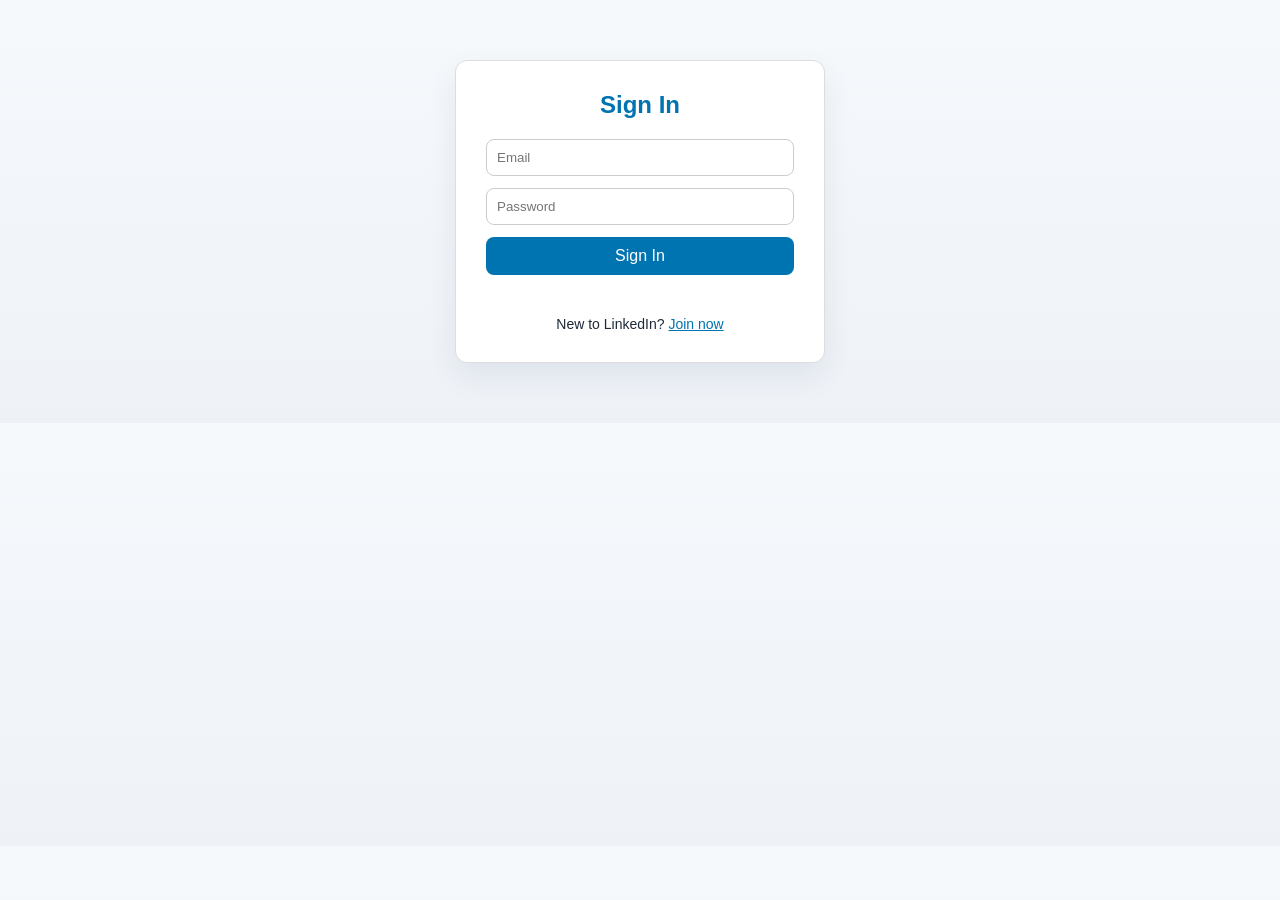
<file: auth/login.html>
<!DOCTYPE html>
<html lang="en">
<head>
    <meta charset="UTF-8">
    <meta name="viewport" content="width=device-width, initial-scale=1.0">
    <title>LinkedIn - Login</title>
    <link rel="stylesheet" href="../common.css">
    <link rel="stylesheet" href="auth.css">
</head>
<body>



    <div class="auth-container">
        <div class="auth-box">
            <h2>Sign In</h2>
            <form id="loginForm">
                <input id="loginEmail" type="email" placeholder="Email" required>
                <input id="loginPassword" type="password" placeholder="Password" required>
                <button type="submit">Sign In</button>
            </form>
            <p id="authMessage" class="auth-message" aria-live="polite"></p>
            <p>New to LinkedIn? <a href="register.html">Join now</a></p>
        </div>
    </div>

    <script src="../common.js"></script>
    <script src="auth.js"></script>

</body>
</html>
</file>
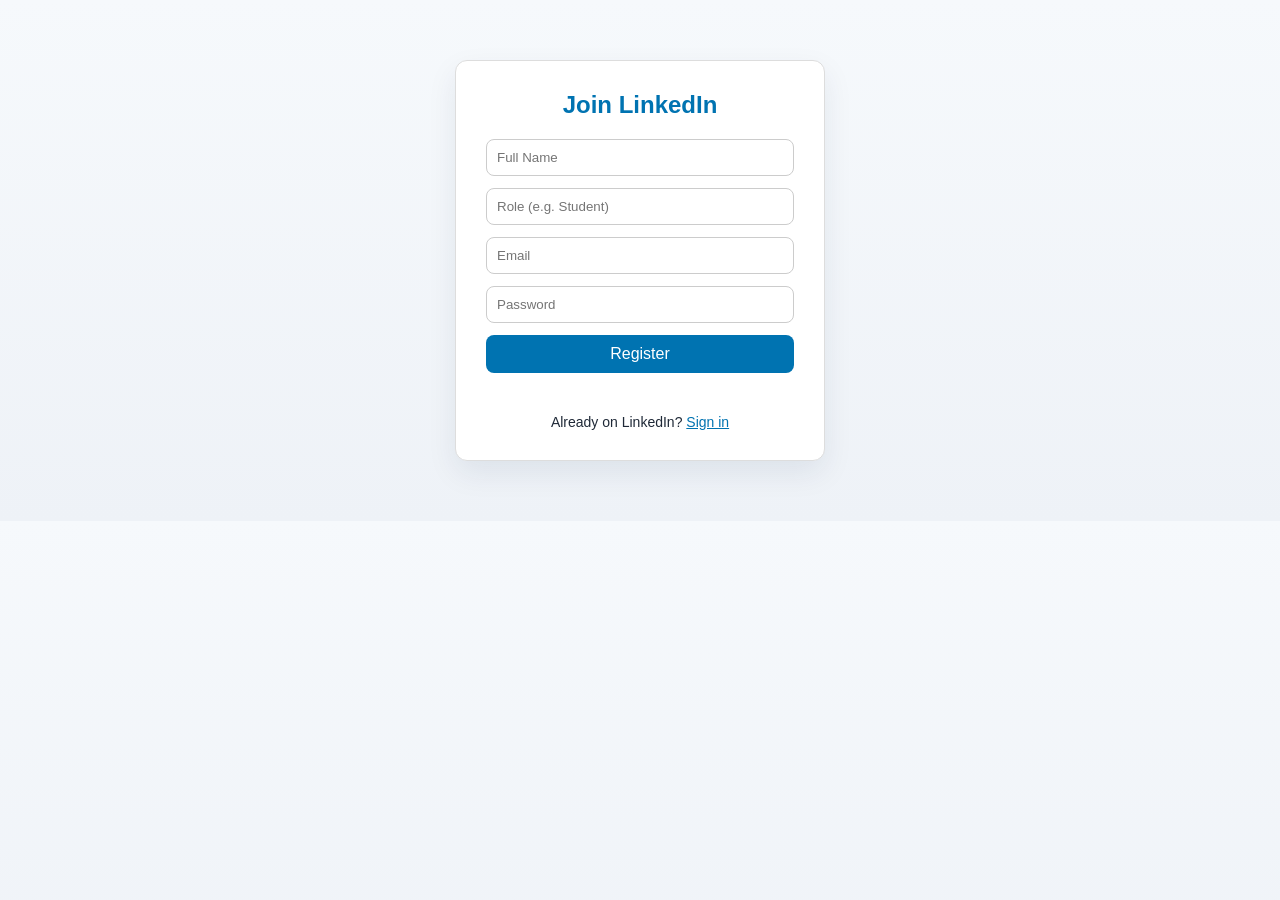
<file: auth/register.html>
<!DOCTYPE html>
<html lang="en">
<head>
    <meta charset="UTF-8">
    <meta name="viewport" content="width=device-width, initial-scale=1.0">
    <title>LinkedIn  - Register</title>
    <link rel="stylesheet" href="../common.css">
    <link rel="stylesheet" href="auth.css">
</head>
<body>


    <div class="auth-container">
        <div class="auth-box">
            <h2>Join LinkedIn</h2>
            <form id="registerForm">
                <input id="registerName" type="text" placeholder="Full Name" required>
                <input id="registerRole" type="text" placeholder="Role (e.g. Student)" required>
                <input id="registerEmail" type="email" placeholder="Email" required>
                <input id="registerPassword" type="password" placeholder="Password" required>
                <button type="submit">Register</button>
            </form>
            <p id="authMessage" class="auth-message" aria-live="polite"></p>
            <p>Already on LinkedIn? <a href="login.html">Sign in</a></p>
        </div>
    </div>

    <script src="../common.js"></script>
    <script src="auth.js"></script>

</body>
</html>
</file>
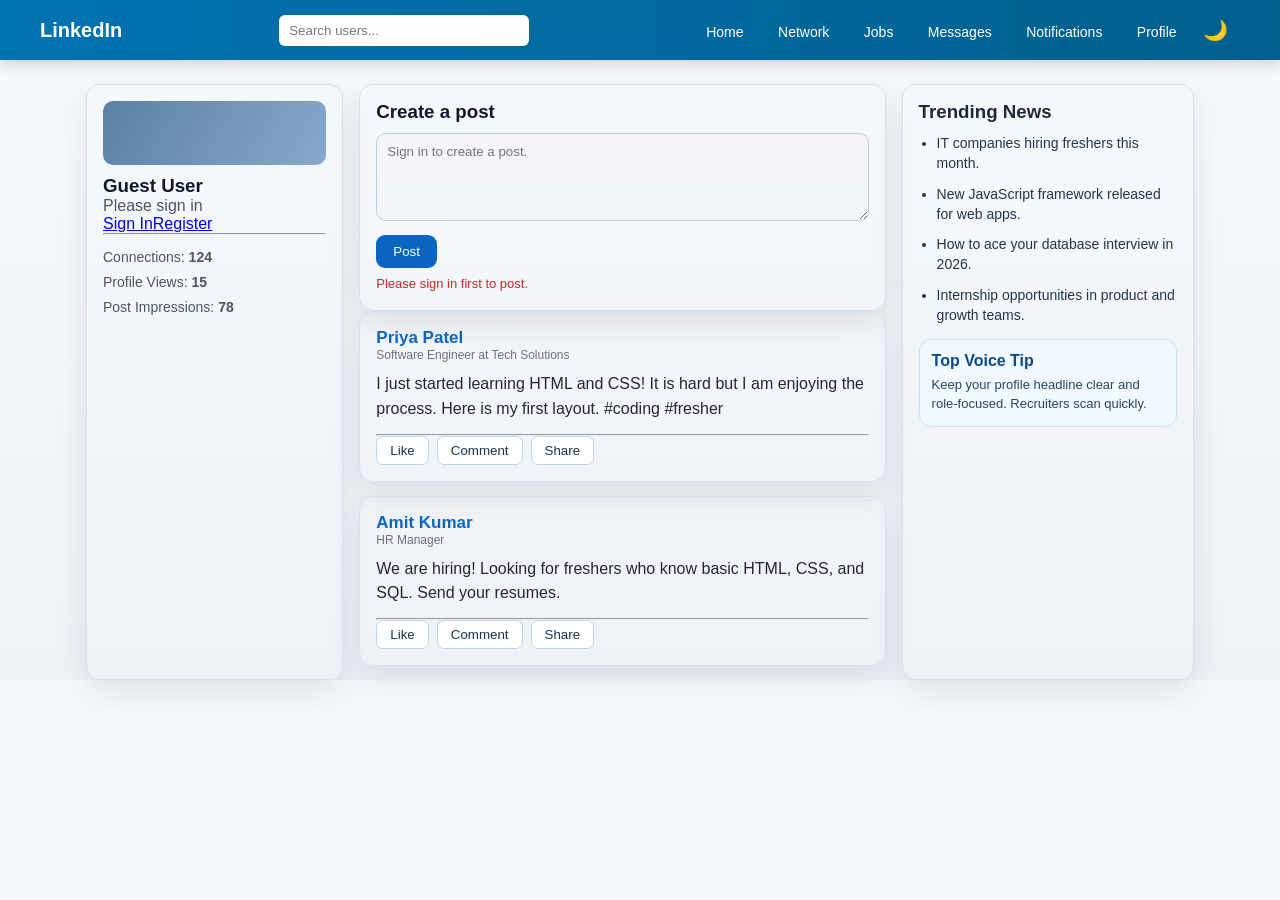
<file: home/home.html>
<!DOCTYPE html>
<html lang="en">
<head>
    <meta charset="UTF-8">
    <meta name="viewport" content="width=device-width, initial-scale=1.0">
    <title>LinkedIn  - Home Feed</title>
    <link rel="stylesheet" href="../common.css">
    <link rel="stylesheet" href="home.css">
</head>
<body>

    <div class="navbar">
        <h1 class="logo">LinkedIn</h1>
        <input type="text" id="userSearchInput" class="search-bar" placeholder="Search users..." aria-label="Search users">
        <div class="nav-links">
            <a href="home.html">Home</a>
            <a href="../network/network.html">Network</a>
            <a href="../jobs/jobs.html">Jobs</a>
            <a href="../messages/messages.html">Messages</a>
            <a href="../notifications/notifications.html">Notifications</a>
            <a href="../profile/profile.html">Profile</a>
            <button id="themeToggleBtn" class="theme-toggle" title="Toggle Dark Mode">🌙</button>
        </div>
    </div>

    <main class="main-container">

        <aside class="left-column box">
            <div class="gray-box"></div>
            <h3 id="profileName">Guest User</h3>
            <p id="profileTitle">Please sign in</p>
            <div id="authActions" class="auth-actions">
                <a href="../auth/login.html">Sign In</a>
                <a href="../auth/register.html">Register</a>
            </div>
            <hr>
            <div class="profile-stats">
                <p>Connections: <strong>124</strong></p>
                <p>Profile Views: <strong>15</strong></p>
                <p>Post Impressions: <strong>78</strong></p>
            </div>
        </aside>

        <section class="middle-column">
            <div class="box user-search-results" id="userSearchResults" hidden>
                <h3>User Search Results</h3>
                <ul id="userSearchList"></ul>
                <p id="userSearchEmpty" hidden>No users found.</p>
            </div>

            <div class="create-post-box box" id="createPostBox">
                <h3>Create a post</h3>
                <textarea id="postInput" placeholder="What do you want to talk about?"></textarea>
                <button id="postBtn" class="post-btn" type="button">Post</button>
                <p id="postStatus" class="post-status" aria-live="polite"></p>
            </div>

            <div id="userPostsContainer"></div>

            <div class="post box">
                <div class="post-author">
                    <h4>Priya Patel</h4>
                    <p class="author-title">Software Engineer at Tech Solutions</p>
                </div>
                <div class="post-text">
                    <p>I just started learning HTML and CSS! It is hard but I am enjoying the process. Here is my first layout. #coding #fresher</p>
                </div>
                <hr>
                <div class="post-buttons">
                    <button type="button">Like</button>
                    <button type="button">Comment</button>
                    <button type="button">Share</button>
                </div>
            </div>

            <div class="post box">
                <div class="post-author">
                    <h4>Amit Kumar</h4>
                    <p class="author-title">HR Manager</p>
                </div>
                <div class="post-text">
                    <p>We are hiring! Looking for freshers who know basic HTML, CSS, and SQL. Send your resumes.</p>
                </div>
                <hr>
                <div class="post-buttons">
                    <button type="button">Like</button>
                    <button type="button">Comment</button>
                    <button type="button">Share</button>
                </div>
            </div>
        </section>

        <aside class="right-column box">
            <h3>Trending News</h3>
            <ul class="news-list">
                <li>IT companies hiring freshers this month.</li>
                <li>New JavaScript framework released for web apps.</li>
                <li>How to ace your database interview in 2026.</li>
                <li>Internship opportunities in product and growth teams.</li>
            </ul>
            <div class="mini-card">
                <h4>Top Voice Tip</h4>
                <p>Keep your profile headline clear and role-focused. Recruiters scan quickly.</p>
            </div>
        </aside>

    </main>

    <script src="../common.js"></script>
    <script src="../index.js"></script>
    <script src="home.js"></script>

</body>


</html>
</file>
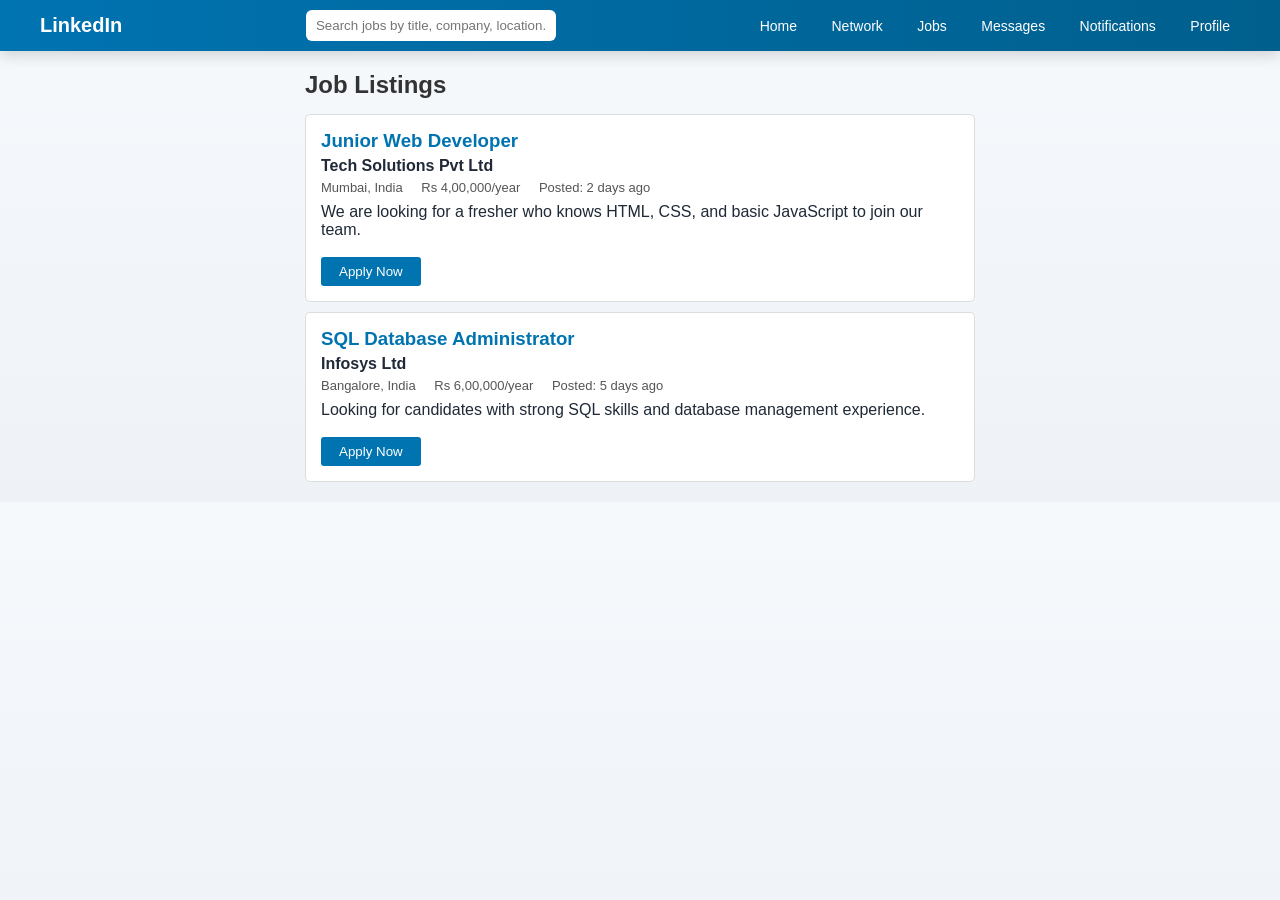
<file: jobs/jobs.html>
<!DOCTYPE html>
<html lang="en">
<head>
    <meta charset="UTF-8">
    <meta name="viewport" content="width=device-width, initial-scale=1.0">
    <title>LinkedIn - Jobs</title>
    <link rel="stylesheet" href="../common.css">
    <link rel="stylesheet" href="jobs.css">
</head>
<body>

    <div class="navbar">
        <h1 class="logo">LinkedIn</h1>
        <input type="text" class="search-bar" id="jobSearchInput" placeholder="Search jobs by title, company, location..." aria-label="Search jobs">
        <div class="nav-links">
            <a href="../home/home.html">Home</a>
            <a href="../network/network.html">Network</a>
            <a href="jobs.html">Jobs</a>
            <a href="../messages/messages.html">Messages</a>
            <a href="../notifications/notifications.html">Notifications</a>
            <a href="../profile/profile.html">Profile</a>
        </div>
    </div>

    <div class="jobs-container">
        <h2 class="page-title">Job Listings</h2>

        <div class="job-card">
            <h3>Junior Web Developer</h3>
            <p class="job-company">Tech Solutions Pvt Ltd</p>
            <div class="job-details">
                <span>Mumbai, India</span>
                <span>Rs 4,00,000/year</span>
                <span>Posted: 2 days ago</span>
            </div>
            <p>We are looking for a fresher who knows HTML, CSS, and basic JavaScript to join our team.</p>
            <br>
            <button class="btn-apply" type="button">Apply Now</button>
        </div>

        <div class="job-card">
            <h3>SQL Database Administrator</h3>
            <p class="job-company">Infosys Ltd</p>
            <div class="job-details">
                <span>Bangalore, India</span>
                <span>Rs 6,00,000/year</span>
                <span>Posted: 5 days ago</span>
            </div>
            <p>Looking for candidates with strong SQL skills and database management experience.</p>
            <br>
            <button class="btn-apply" type="button">Apply Now</button>
        </div>

    </div>

    <script src="jobs.js"></script>

</body>
</html>
</file>
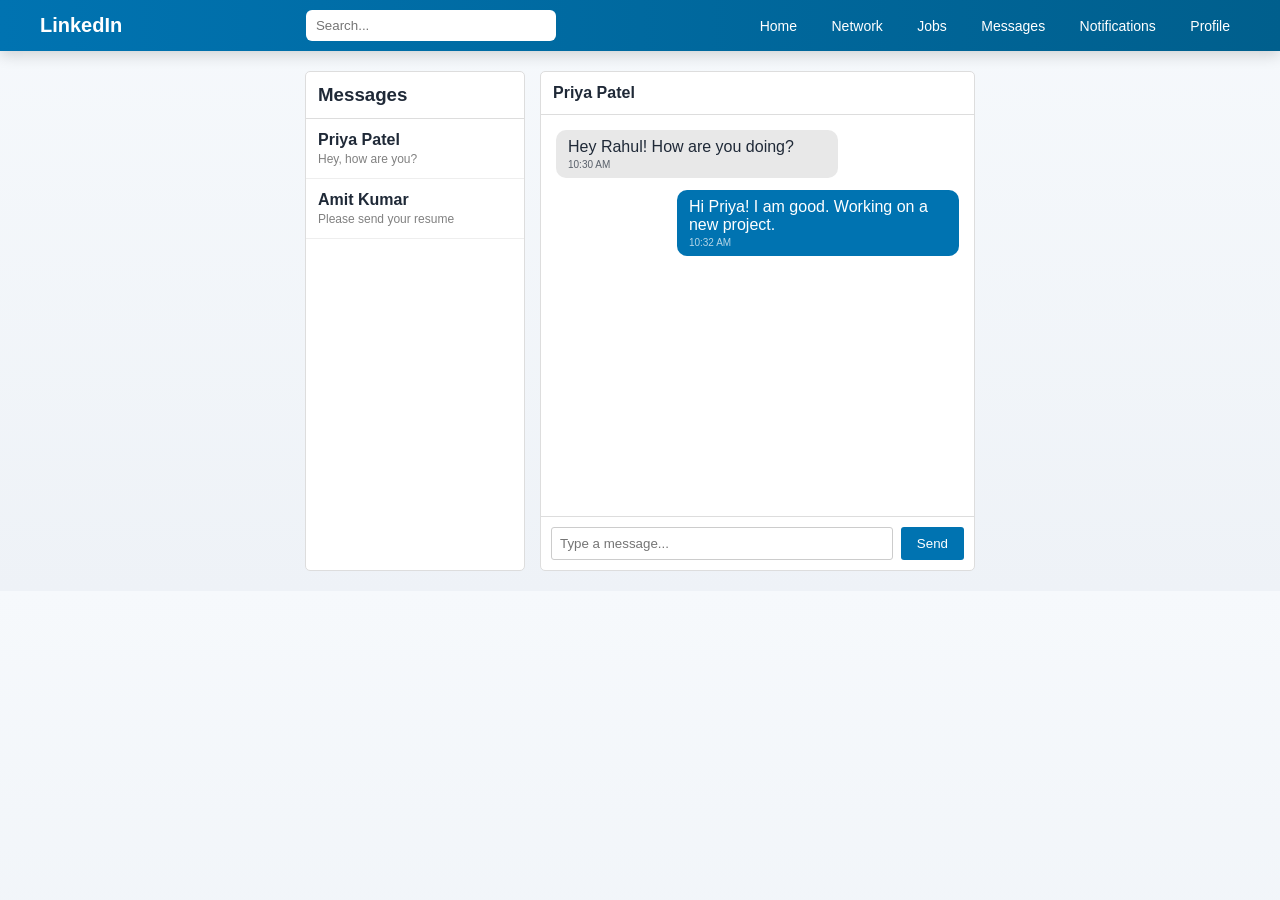
<file: messages/messages.html>
<!DOCTYPE html>
<html lang="en">
<head>
    <meta charset="UTF-8">
    <meta name="viewport" content="width=device-width, initial-scale=1.0">
    <title>LinkedIn - Messages</title>
    <link rel="stylesheet" href="../common.css">
    <link rel="stylesheet" href="messages.css">
</head>
<body>

    <div class="navbar">
        <h1 class="logo">LinkedIn</h1>
        <input type="text" class="search-bar" placeholder="Search...">
        <div class="nav-links">
            <a href="../home/home.html">Home</a>
            <a href="../network/network.html">Network</a>
            <a href="../jobs/jobs.html">Jobs</a>
            <a href="messages.html">Messages</a>
            <a href="../notifications/notifications.html">Notifications</a>
            <a href="../profile/profile.html">Profile</a>
        </div>
    </div>

    <div class="messages-container">

        <div class="conversations-list">
            <h3>Messages</h3>
            <div class="conversation-item">
                <p class="name">Priya Patel</p>
                <p class="preview">Hey, how are you?</p>
            </div>
            <div class="conversation-item">
                <p class="name">Amit Kumar</p>
                <p class="preview">Please send your resume</p>
            </div>
        </div>

        <div class="chat-area">
            <div class="chat-header">Priya Patel</div>
            <div class="chat-messages">
                <div class="message received">
                    <p>Hey Rahul! How are you doing?</p>
                    <p class="time">10:30 AM</p>
                </div>
                <div class="message sent">
                    <p>Hi Priya! I am good. Working on a new project.</p>
                    <p class="time">10:32 AM</p>
                </div>
            </div>
            <div class="chat-input">
                <input type="text" placeholder="Type a message...">
                <button>Send</button>
            </div>
        </div>

    </div>

</body>
</html>
</file>
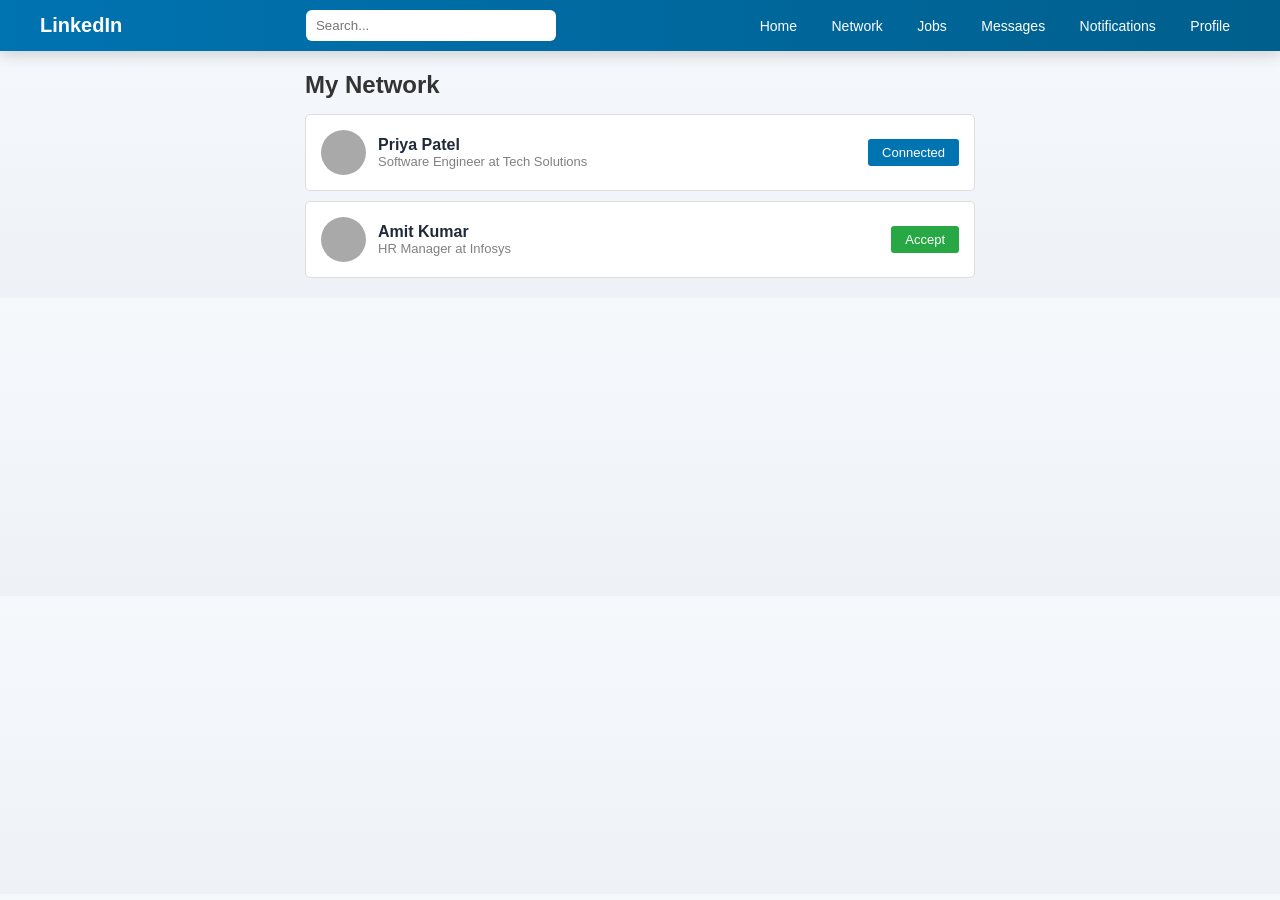
<file: network/network.html>
<!DOCTYPE html>
<html lang="en">
<head>
    <meta charset="UTF-8">
    <meta name="viewport" content="width=device-width, initial-scale=1.0">
    <title>LinkedIn  - Network</title>
    <link rel="stylesheet" href="../common.css">
    <link rel="stylesheet" href="network.css">
</head>
<body>

    <div class="navbar">
        <h1 class="logo">LinkedIn</h1>
        <input type="text" class="search-bar" placeholder="Search...">
        <div class="nav-links">
            <a href="../home/home.html">Home</a>
            <a href="network.html">Network</a>
            <a href="../jobs/jobs.html">Jobs</a>
            <a href="../messages/messages.html">Messages</a>
            <a href="../notifications/notifications.html">Notifications</a>
            <a href="../profile/profile.html">Profile</a>
        </div>
    </div>

    <div class="network-container">
        <h2 class="page-title">My Network</h2>

        <div class="connection-card">
            <div class="connection-info">
                <div class="connection-avatar"></div>
                <div>
                    <p class="connection-name">Priya Patel</p>
                    <p class="connection-title">Software Engineer at Tech Solutions</p>
                </div>
            </div>
            <button class="btn-connect">Connected</button>
        </div>

        <div class="connection-card">
            <div class="connection-info">
                <div class="connection-avatar"></div>
                <div>
                    <p class="connection-name">Amit Kumar</p>
                    <p class="connection-title">HR Manager at Infosys</p>
                </div>
            </div>
            <button class="btn-accept">Accept</button>
        </div>

    </div>

</body>
</html>
</file>
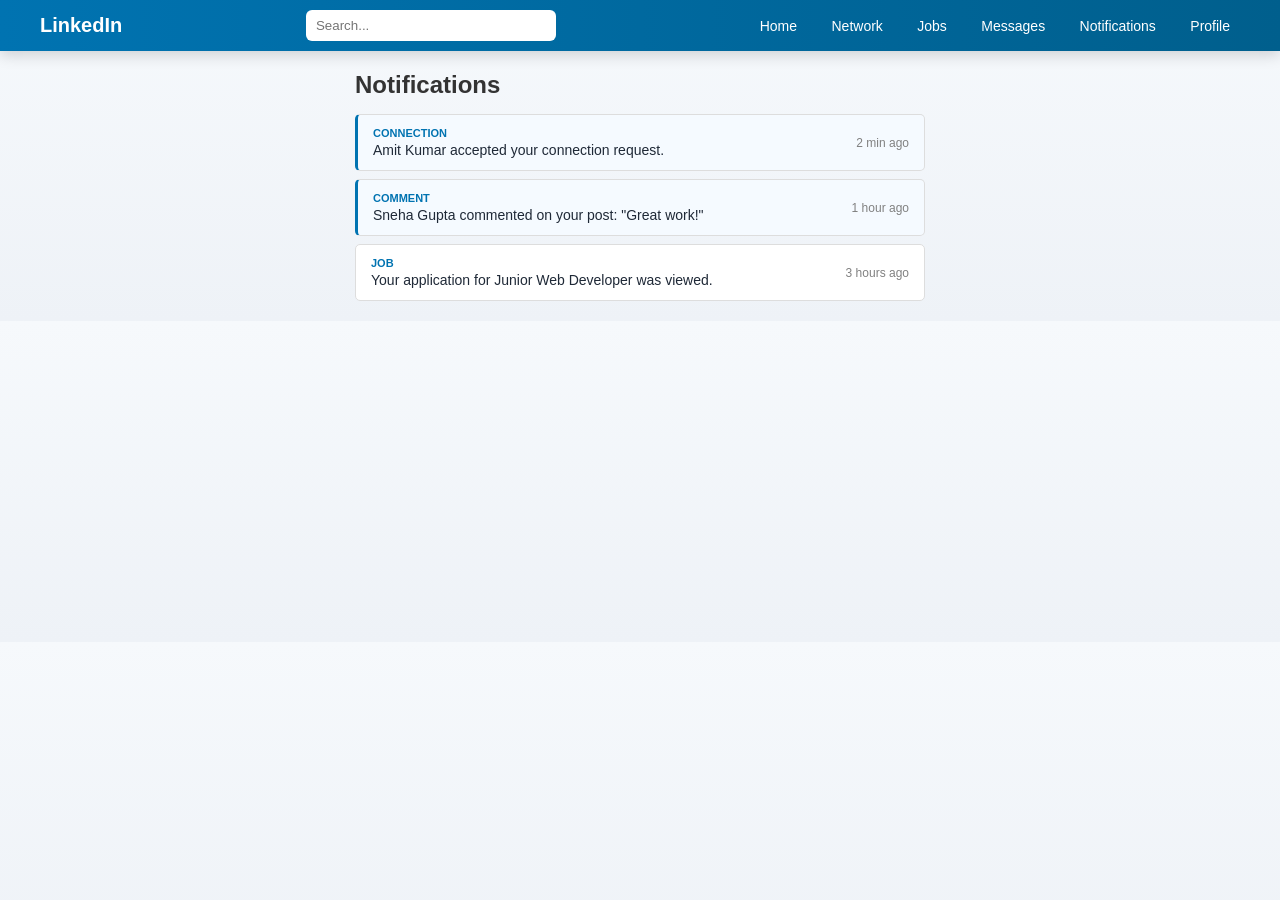
<file: notifications/notifications.html>
<!DOCTYPE html>
<html lang="en">
<head>
    <meta charset="UTF-8">
    <meta name="viewport" content="width=device-width, initial-scale=1.0">
    <title>LinkedIn - Notifications</title>
    <link rel="stylesheet" href="../common.css">
    <link rel="stylesheet" href="notifications.css">
</head>
<body>

    <div class="navbar">
        <h1 class="logo">LinkedIn</h1>
        <input type="text" class="search-bar" placeholder="Search...">
        <div class="nav-links">
            <a href="../home/home.html">Home</a>
            <a href="../network/network.html">Network</a>
            <a href="../jobs/jobs.html">Jobs</a>
            <a href="../messages/messages.html">Messages</a>
            <a href="notifications.html">Notifications</a>
            <a href="../profile/profile.html">Profile</a>
        </div>
    </div>

    <div class="notifications-container">
        <h2 class="page-title">Notifications</h2>

        <div class="notification-item unread">
            <div class="notification-content">
                <p class="notification-type">Connection</p>
                <p class="notification-text">Amit Kumar accepted your connection request.</p>
            </div>
            <span class="notification-time">2 min ago</span>
        </div>

        <div class="notification-item unread">
            <div class="notification-content">
                <p class="notification-type">Comment</p>
                <p class="notification-text">Sneha Gupta commented on your post: "Great work!"</p>
            </div>
            <span class="notification-time">1 hour ago</span>
        </div>

        <div class="notification-item">
            <div class="notification-content">
                <p class="notification-type">Job</p>
                <p class="notification-text">Your application for Junior Web Developer was viewed.</p>
            </div>
            <span class="notification-time">3 hours ago</span>
        </div>

    </div>

</body>
</html>
</file>
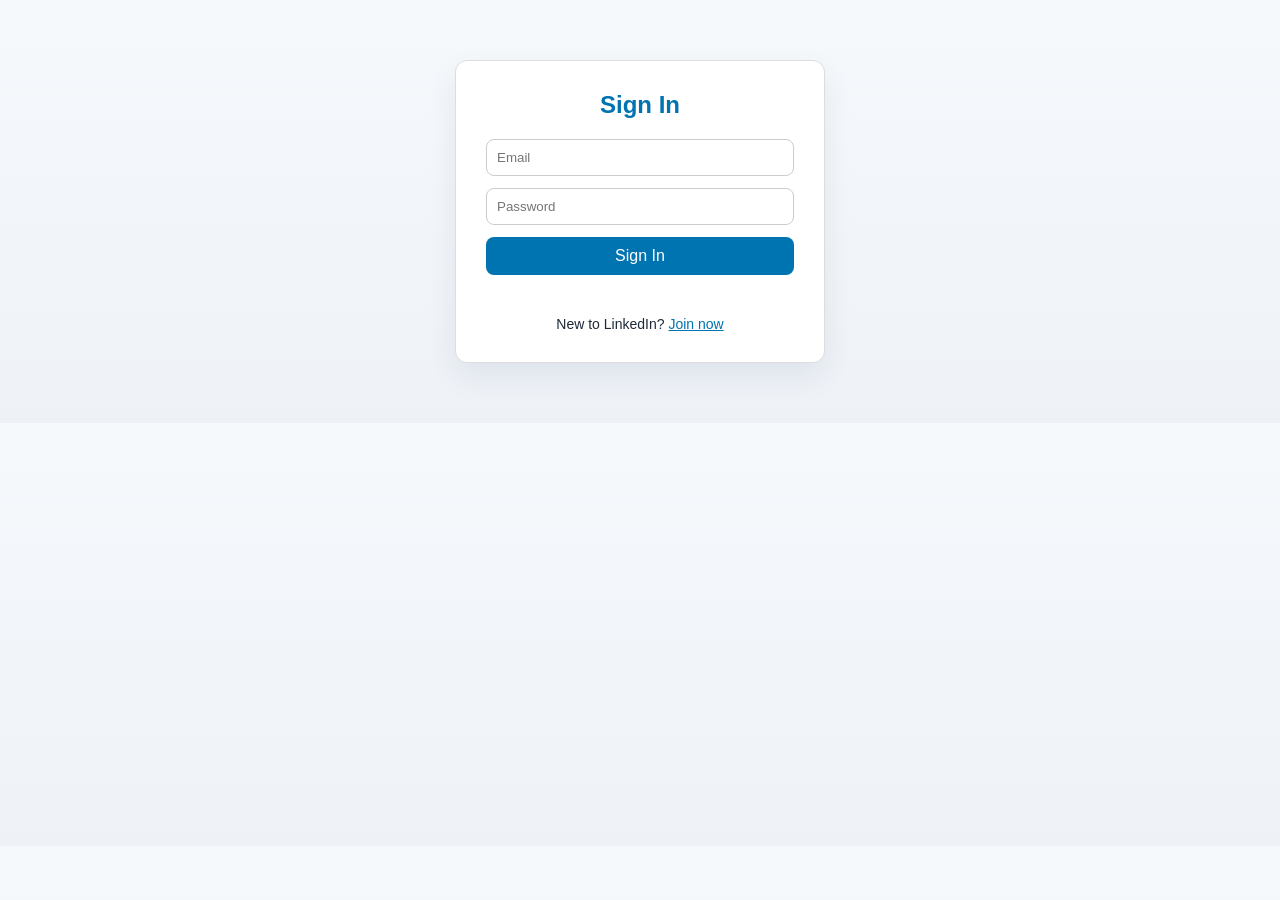
<file: profile/profile.html>
<!DOCTYPE html>
<html lang="en">
<head>
    <meta charset="UTF-8">
    <meta name="viewport" content="width=device-width, initial-scale=1.0">
    <title>LinkedIn - Profile</title>
    <link rel="stylesheet" href="../common.css">
    <link rel="stylesheet" href="profile.css">
</head>
<body>

    <div class="navbar">
        <h1 class="logo">LinkedIn</h1>
        <input type="text" class="search-bar" placeholder="Search...">
        <div class="nav-links">
            <a href="../home/home.html">Home</a>
            <a href="../network/network.html">Network</a>
            <a href="../jobs/jobs.html">Jobs</a>
            <a href="../messages/messages.html">Messages</a>
            <a href="../notifications/notifications.html">Notifications</a>
            <a href="profile.html">Profile</a>
        </div>
    </div>

    <div class="profile-container">

        <div class="profile-banner"></div>
        <div class="profile-info">
            <div class="profile-photo-placeholder"></div>
            <h2 id="profileName">User Name</h2>
            <p id="profileHeadline" class="headline">Role</p>
            <button id="logoutBtn" class="logout-btn" type="button">Log Out</button>
            <p class="location">Mumbai, India</p>
            <p>Passionate about building web apps. Currently learning HTML, CSS and JavaScript.</p>
        </div>

        <div class="box">
            <h3 class="section-title">Education</h3>
            <div class="education-item">
                <h4>Mumbai University</h4>
                <p>B.Sc Computer Science</p>
                <p>2020 - 2023</p>
            </div>
            <div class="education-item">
                <h4>Delhi Public School</h4>
                <p>Higher Secondary</p>
                <p>2018 - 2020</p>
            </div>
        </div>

        <div class="box">
            <h3 class="section-title">Skills</h3>
            <div class="skills-list">
                <span class="skill-tag">HTML</span>
                <span class="skill-tag">CSS</span>
                <span class="skill-tag">JavaScript</span>
                <span class="skill-tag">SQL</span>
                <span class="skill-tag">Python</span>
                <span class="skill-tag">Git</span>
            </div>
        </div>

    </div>

    <script src="../common.js"></script>
    <script src="profile.js"></script>

</body>
</html>
</file>
<file: common.css>
/* Basic Reset */
* {
    margin: 0;
    padding: 0;
    box-sizing: border-box;
    font-family: Arial, sans-serif;
}

body {
    background: linear-gradient(180deg, #f6f9fc 0%, #eef2f7 100%);
    color: #1f2937;
}

/* Navbar */
.navbar {
    background: linear-gradient(90deg, #0073b1 0%, #005f8d 100%);
    color: white;
    display: flex;
    justify-content: space-between;
    align-items: center;
    padding: 10px 40px;
    position: sticky;
    top: 0;
    z-index: 20;
    box-shadow: 0 4px 14px rgba(0, 0, 0, 0.16);
}

.navbar .logo {
    font-size: 20px;
}

.search-bar {
    width: 250px;
    padding: 8px 10px;
    border: none;
    border-radius: 6px;
}

.nav-links a {
    color: white;
    text-decoration: none;
    margin-left: 10px;
    font-size: 14px;
    padding: 6px 10px;
    border-radius: 999px;
    transition: background-color 0.2s ease;
}

.nav-links a:hover {
    background-color: rgba(255, 255, 255, 0.18);
}

/* Page Title */
.page-title {
    margin-bottom: 15px;
    color: #333;
}

/* Mobile Responsive */
@media (max-width: 768px) {
    .navbar {
        flex-wrap: wrap;
        padding: 10px 15px;
        gap: 8px;
    }

    .search-bar {
        width: 100%;
        order: 3;
    }

    .nav-links {
        order: 2;
    }

    .nav-links a {
        margin-left: 10px;
        font-size: 13px;
    }
}

@media (max-width: 480px) {
    .navbar {
        padding: 8px 10px;
    }

    .nav-links a {
        margin-left: 6px;
        font-size: 12px;
    }

    .navbar .logo {
        font-size: 17px;
    }
}
</file>
<file: auth/auth.css>
/* Login & Register Page Styles */
.auth-container {
    max-width: 400px;
    margin: 60px auto;
    padding: 0 15px;
}

.auth-box {
    background-color: white;
    border: 1px solid #ddd;
    border-radius: 12px;
    padding: 30px;
    text-align: center;
    box-shadow: 0 12px 30px rgba(2, 32, 71, 0.08);
}

.auth-box h2 {
    color: #0073b1;
    margin-bottom: 20px;
}

.auth-box input, .auth-box select {
    width: 100%;
    padding: 10px;
    margin-bottom: 12px;
    border: 1px solid #ccc;
    border-radius: 8px;
}

.auth-box button {
    width: 100%;
    padding: 10px;
    background-color: #0073b1;
    color: white;
    border: none;
    border-radius: 8px;
    cursor: pointer;
    font-size: 16px;
}

.auth-box button:hover {
    background-color: #005f8d;
}

.auth-box p {
    margin-top: 15px;
    font-size: 14px;
}

.auth-box .auth-message {
    margin-top: 8px;
    min-height: 18px;
    font-size: 13px;
}

.auth-box a {
    color: #0073b1;
}

/* Mobile Responsive */
@media (max-width: 480px) {
    .auth-container {
        margin: 30px auto;
    }

    .auth-box {
        padding: 20px;
    }

    .auth-box button {
        font-size: 14px;
    }
}
</file>
<file: home/home.css>
/* Home Feed Page */

.box {
    border: 1px solid #d7e2ef;
    border-radius: 14px;
    padding: 16px;
    box-shadow: 0 14px 32px rgba(15, 23, 42, 0.09);
}

.main-container {
    display: grid;
    grid-template-columns: 0.88fr 1.8fr 1fr;
    max-width: 1140px;
    margin: 24px auto 0;
    gap: 16px;
    padding: 0 16px;
}

.gray-box {
    height: 64px;
    border-radius: 10px;
    background: linear-gradient(120deg, #5c7fa5, #87a9cb);
    margin-bottom: 10px;
}

.left-column h3 {
    color: #0f172a;
    
}

.left-column p {
    color: #4b5563;
}

.profile-stats {
    margin-top: 10px;
    font-size: 14px;
    line-height: 1.8;
}


.create-post-box h3 {
    color: #0f172a;
}

/* User Search Results - Dropdown Style as extension of search bar */
.user-search-results {
    position: fixed;
    top: 60px;
    left: 407px;
    width: 250px;
    margin: 0;
    z-index: 100;
    display: block;
    background: white;
    border: 1px solid #d7e2ef;
    border-radius: 0 0 8px 8px;
    border-top: none;
    padding: 0;
    box-shadow: 0 4px 12px rgba(0, 0, 0, 0.1);
}

.user-search-results[hidden] {
    display: none !important;
}

.user-search-results h3 {
    color: #0f172a;
    margin-bottom: 0;
    font-size: 12px;
    padding: 8px 10px 4px 10px;
    font-weight: 600;
    display: none;
}

.user-search-results ul {
    list-style: none;
    width: 100%;
    margin: 0;
    padding: 0;
}

.user-search-results li {
    border: none;
    border-bottom: 1px solid #f0f2f5;
    border-radius: 0;
    padding: 10px 12px;
    margin-bottom: 0;
    background-color: white;
    display: block;
    width: 100%;
}

.user-search-results li:last-child {
    border-bottom: none;
    border-radius: 0 0 8px 8px;
}

.user-search-results li:hover {
    background-color: #f3f5f7;
    border-color: #f0f2f5;
    transition: all 0.2s ease;
    cursor: pointer;
}

.search-result-item {
    display: block !important;
    width: 100%;
    padding: 8px 0;
}

.search-user-name {
    color: #0a66c2;
    font-weight: 600;
    display: block;
    font-size: 13px;
}

.search-user-meta {
    color: #65676b;
    font-size: 12px;
    margin-top: 2px;
    display: block;
}

#userSearchEmpty {
    color: #65676b;
    font-size: 13px;
    padding: 10px 12px;
    text-align: center;
    display: block;
}

.create-post-box textarea {
    width: 100%;
    min-height: 88px;
    margin-top: 10px;
    margin-bottom: 10px;
    padding: 10px;
    border: 1px solid #bfcee0;
    border-radius: 10px;
    
}

.post-status {
    margin-top: 8px;
    min-height: 18px;
    font-size: 13px;
    color: #555;
}

.post-btn {
    background-color: #0a66c2;
    color: #fff;
    border: none;
    padding: 9px 17px;
    cursor: pointer;
    border-radius: 9px;
}

.post-btn:hover {
    background-color: #0852a1;
    transform: translateY(-1px);
}

.post {
    margin-bottom: 14px;
    
}

.post-author h4 {
    color: #0a66c2;
    font-size: 17px;
}

.author-title {
    font-size: 12px;
    color: #6b7280;
    margin-bottom: 10px;
}

.post-text {
    margin-bottom: 12px;
    color: #1f2937;
    line-height: 1.55;
}

.post-buttons {
    display: flex;
    gap: 8px;
}

.post-buttons button {
    background-color: #fff;
    border: 1px solid #c2d3e6;
    padding: 6px 13px;
    cursor: pointer;
    border-radius: 7px;
    color: #18344f;
}

.post-buttons button:hover {
    background-color: #eef5fc;
}

.news-list {
    margin-top: 10px;
    margin-left: 18px;
    font-size: 14px;
    color: #243548;
    
}

.news-list li {
    margin-bottom: 10px;
    line-height: 1.45;
}

.mini-card {
    border: 1px solid #cfe0f2;
    border-radius: 12px;
    background-color: #f2f8ff;
    padding: 12px;
    margin-top: 14px;
    
}

.mini-card h4 {
    color: #084a8c;
    margin-bottom: 6px;
}

.mini-card p {
    font-size: 13px;
    color: #29445f;
    line-height: 1.45;
}

@media (max-width: 992px) {
    .main-container {
        grid-template-columns: 1fr;
    }

    .left-column,
    .right-column,
    .middle-column {
        width: 100%;
    }
}

/* Theme Toggle Button */
.theme-toggle {
    background: none;
    border: none;
    color: white;
    font-size: 20px;
    cursor: pointer;
    padding: 8px 12px;
    border-radius: 50%;
    transition: background-color 0.3s ease;
}

.theme-toggle:hover {
    background-color: rgba(255, 255, 255, 0.2);
}

/* Dark Theme Styles */
[data-theme="dark"] {
    --primary-bg: #1a1a1a;
    --primary-text: #e0e0e0;
    --secondary-text: #a0a0a0;
    --border-color: #333333;
    --box-bg: #252525;
    --box-shadow: 0 14px 32px rgba(0, 0, 0, 0.4);
}

[data-theme="dark"] .box {
    background-color: #252525;
    border: 1px solid #333333;
    box-shadow: 0 14px 32px rgba(0, 0, 0, 0.4);
}

[data-theme="dark"] .box h3,
[data-theme="dark"] .box h4,
[data-theme="dark"] .post-author h4 {
    color: #e0e0e0;
}

[data-theme="dark"] .left-column h3 {
    color: #e0e0e0;
}

[data-theme="dark"] .left-column p {
    color: #a0a0a0;
}

[data-theme="dark"] .create-post-box textarea {
    background-color: #333333;
    color: #e0e0e0;
    border: 1px solid #444444;
}

[data-theme="dark"] .create-post-box textarea::placeholder {
    color: #707070;
}

[data-theme="dark"] .user-search-results {
    background-color: #2a2a2a;
    border-color: #404040;
}

[data-theme="dark"] .user-search-results h3 {
    color: #e0e0e0;
}

[data-theme="dark"] .user-search-results li {
    background-color: #2a2a2a;
    border-bottom-color: #3a3a3a;
}

[data-theme="dark"] .user-search-results li:hover {
    background-color: #333333;
}

[data-theme="dark"] .search-user-name {
    color: #64b5f6;
}

[data-theme="dark"] .search-user-meta {
    color: #a0a0a0;
}

[data-theme="dark"] #userSearchEmpty {
    color: #a0a0a0;
    padding: 10px;
}

[data-theme="dark"] .author-title {
    color: #a0a0a0;
}

[data-theme="dark"] .post-text {
    color: #d0d0d0;
}

[data-theme="dark"] .post-buttons button {
    background-color: #2a2a2a;
    border: 1px solid #404040;
    color: #e0e0e0;
}

[data-theme="dark"] .post-buttons button:hover {
    background-color: #333333;
}

[data-theme="dark"] .news-list {
    color: #c0c0c0;
}

[data-theme="dark"] .mini-card {
    background-color: #2a2a2a;
    border: 1px solid #404040;
}

[data-theme="dark"] .mini-card h4 {
    color: #64b5f6;
}

[data-theme="dark"] .mini-card p {
    color: #a0a0a0;
}

[data-theme="dark"] .post-status {
    color: #d0d0d0;
}

[data-theme="dark"] hr {
    border-color: #333333;
}

@media (max-width: 560px) {
    .post-buttons {
        flex-wrap: wrap;
    }
}
</file>
<file: jobs/jobs.css>
/* Jobs Page Styles */
.jobs-container {
    max-width: 700px;
    margin: 20px auto;
    padding: 0 15px;
}

.results-meta {
    color: #555;
    font-size: 14px;
    margin-bottom: 12px;
}

.jobs-list {
    display: block;
}

.job-card {
    background-color: white;
    border: 1px solid #ddd;
    border-radius: 5px;
    padding: 15px;
    margin-bottom: 10px;
}

.job-card h3 {
    color: #0073b1;
    margin-bottom: 5px;
}

.job-company {
    font-weight: bold;
    margin-bottom: 5px;
}

.job-details {
    font-size: 13px;
    color: #555;
    margin-bottom: 8px;
}

.job-details span {
    margin-right: 15px;
}

.btn-apply {
    background-color: #0073b1;
    color: white;
    padding: 7px 18px;
    border: none;
    border-radius: 3px;
    cursor: pointer;
}

.btn-apply:hover {
    background-color: #005f8d;
}

.empty-state {
    margin-top: 8px;
    padding: 14px;
    border: 1px dashed #b9c6d3;
    border-radius: 6px;
    color: #4b5b68;
    background-color: #f7fafc;
}

/* Mobile Responsive */
@media (max-width: 768px) {
    .jobs-container {
        padding: 0 10px;
    }
}

@media (max-width: 480px) {
    .job-details span {
        display: block;
        margin-bottom: 3px;
    }

    .job-card {
        padding: 12px;
    }
}
</file>
<file: messages/messages.css>
/* Messages Page Styles */
.messages-container {
    max-width: 700px;
    margin: 20px auto;
    padding: 0 15px;
    display: flex;
    gap: 15px;
    height: 500px;
}

.conversations-list {
    width: 220px;
    background-color: white;
    border: 1px solid #ddd;
    border-radius: 5px;
    overflow-y: auto;
}

.conversations-list h3 {
    padding: 12px;
    border-bottom: 1px solid #ddd;
}

.conversation-item {
    padding: 12px;
    border-bottom: 1px solid #eee;
    cursor: pointer;
}

.conversation-item:hover {
    background-color: #f0f2f5;
}

.conversation-item .name {
    font-weight: bold;
    margin-bottom: 3px;
}

.conversation-item .preview {
    font-size: 12px;
    color: gray;
}

.chat-area {
    flex: 1;
    background-color: white;
    border: 1px solid #ddd;
    border-radius: 5px;
    display: flex;
    flex-direction: column;
}

.chat-header {
    padding: 12px;
    border-bottom: 1px solid #ddd;
    font-weight: bold;
}

.chat-messages {
    flex: 1;
    padding: 15px;
    overflow-y: auto;
}

.message {
    margin-bottom: 12px;
    max-width: 70%;
}

.message.sent {
    margin-left: auto;
    background-color: #0073b1;
    color: white;
    padding: 8px 12px;
    border-radius: 10px;
}

.message.received {
    background-color: #e8e8e8;
    padding: 8px 12px;
    border-radius: 10px;
}

.message .time {
    font-size: 10px;
    margin-top: 3px;
    opacity: 0.7;
}

.chat-input {
    display: flex;
    padding: 10px;
    border-top: 1px solid #ddd;
    gap: 8px;
}

.chat-input input {
    flex: 1;
    padding: 8px;
    border: 1px solid #ccc;
    border-radius: 3px;
}

.chat-input button {
    background-color: #0073b1;
    color: white;
    border: none;
    padding: 8px 16px;
    border-radius: 3px;
    cursor: pointer;
}

/* Mobile Responsive */
@media (max-width: 768px) {
    .messages-container {
        flex-direction: column;
        height: auto;
        padding: 0 10px;
    }

    .conversations-list {
        width: 100%;
        max-height: 200px;
    }

    .chat-area {
        min-height: 350px;
    }
}

@media (max-width: 480px) {
    .conversations-list {
        max-height: 150px;
    }

    .chat-input button {
        padding: 8px 12px;
    }

    .message {
        max-width: 85%;
    }
}
</file>
<file: network/network.css>
/* Network Page Styles */
.network-container {
    max-width: 700px;
    margin: 20px auto;
    padding: 0 15px;
    
}

.connection-card {
    background-color: white;
    border: 1px solid #ddd;
    border-radius: 5px;
    padding: 15px;
    margin-bottom: 10px;
    display: flex;
    justify-content: space-between;
    align-items: center;
}

.connection-info {
    display: flex;
    align-items: center;
    gap: 12px;
}

.connection-avatar {
    width: 45px;
    height: 45px;
    background-color: darkgray;
    border-radius: 50%;
}

.connection-name {
    font-weight: bold;
}

.connection-title {
    font-size: 13px;
    color: gray;
}

.btn-connect, .btn-accept, .btn-pending {
    padding: 6px 14px;
    border: none;
    border-radius: 3px;
    cursor: pointer;
    font-size: 13px;
}

.btn-connect {
    background-color: #0073b1;
    color: white;
}

.btn-accept {
    background-color: #28a745;
    color: white;
}

/* Mobile Responsive */
@media (max-width: 768px) {
    .network-container {
        padding: 0 10px;
    }
}

@media (max-width: 480px) {
    .connection-card {
        flex-direction: column;
        align-items: flex-start;
        gap: 10px;
    }

    .connection-info {
        gap: 8px;
    }

    .connection-avatar {
        width: 35px;
        height: 35px;
    }
}
</file>
<file: notifications/notifications.css>
/* Notifications Page Styles */
.notifications-container {
    max-width: 600px;
    margin: 20px auto;
    padding: 0 15px;
}

.notification-item {
    background-color: white;
    border: 1px solid #ddd;
    border-radius: 5px;
    padding: 12px 15px;
    margin-bottom: 8px;
    display: flex;
    justify-content: space-between;
    align-items: center;
}

.notification-item.unread {
    border-left: 3px solid #0073b1;
    background-color: #f5faff;
}

.notification-content {
    flex: 1;
}

.notification-type {
    font-size: 11px;
    color: #0073b1;
    font-weight: bold;
    text-transform: uppercase;
    margin-bottom: 3px;
}

.notification-text {
    font-size: 14px;
}

.notification-time {
    font-size: 12px;
    color: gray;
    margin-left: 15px;
}

/* Mobile Responsive */
@media (max-width: 768px) {
    .notifications-container {
        padding: 0 10px;
    }
}

@media (max-width: 480px) {
    .notification-item {
        flex-direction: column;
        align-items: flex-start;
        gap: 5px;
    }

    .notification-time {
        margin-left: 0;
    }

    .notification-text {
        font-size: 13px;
    }
}
</file>
<file: profile/profile.css>
/* Profile Page Styles */
.profile-container {
    max-width: 700px;
    margin: 20px auto;
    padding: 0 15px;
}

.profile-banner {
    background-color: #0073b1;
    height: 120px;
    border-radius: 5px 5px 0 0;
}

.profile-info {
    background-color: white;
    border: 1px solid #ddd;
    border-top: none;
    border-radius: 0 0 5px 5px;
    padding: 20px;
    margin-bottom: 15px;
}

.profile-photo-placeholder {
    width: 80px;
    height: 80px;
    background-color: darkgray;
    border-radius: 50%;
    margin-top: -50px;
}

.profile-info h2 {
    margin-top: 10px;
}

.profile-info .headline {
    color: gray;
    font-size: 14px;
}

.logout-btn {
    margin-top: 10px;
    margin-bottom: 10px;
    border: 1px solid #ccd3da;
    background-color: #fff;
    color: #1f2328;
    padding: 6px 10px;
    border-radius: 6px;
    cursor: pointer;
}

.logout-btn:hover {
    background-color: #f2f4f7;
}


.box {
    background-color: white;
    border: 1px solid #ddd;
    border-radius: 5px;
    padding: 15px;
    margin-bottom: 15px;
}

.section-title {
    color: #0073b1;
    margin-bottom: 10px;
    border-bottom: 1px solid #ddd;
    padding-bottom: 5px;
}

.education-item {
    margin-bottom: 10px;
}

.education-item h4 {
    margin-bottom: 3px;
}

.education-item p {
    font-size: 13px;
    color: #555;
}

.skills-list {
    display: flex;
    flex-wrap: wrap;
    gap: 8px;
}

.skill-tag {
    background-color: #e8f0fe;
    color: #0073b1;
    padding: 5px 12px;
    border-radius: 15px;
    font-size: 13px;
    margin-bottom: 10px;
}

/* Mobile Responsive */
@media (max-width: 768px) {
    .profile-container {
        padding: 0 10px;
    }

    .profile-banner {
        height: 90px;
    }

    .profile-photo-placeholder {
        width: 65px;
        height: 65px;
        margin-top: -40px;
    }
}

@media (max-width: 480px) {
    .profile-banner {
        height: 70px;
    }

    .profile-info {
        padding: 15px;
    }

    .skill-tag {
        font-size: 12px;
        padding: 4px 10px;
    }
}
</file>
